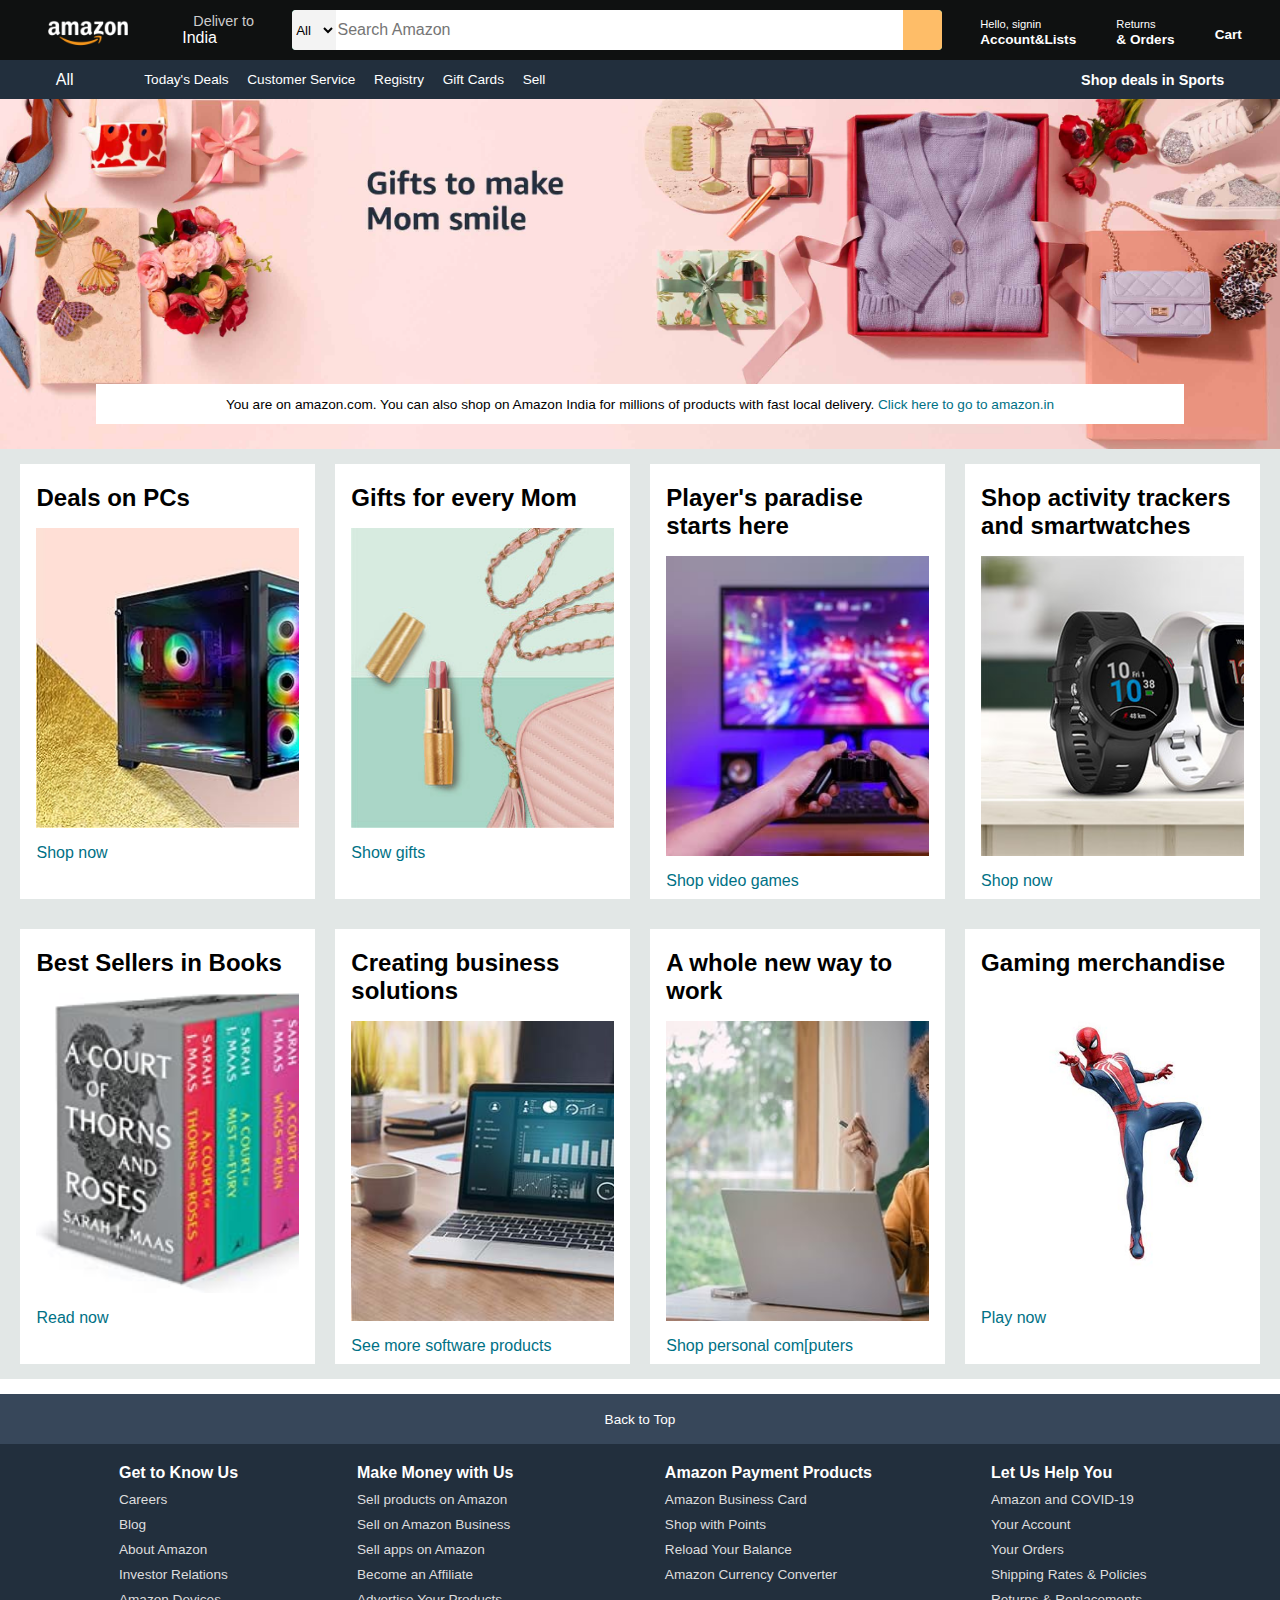
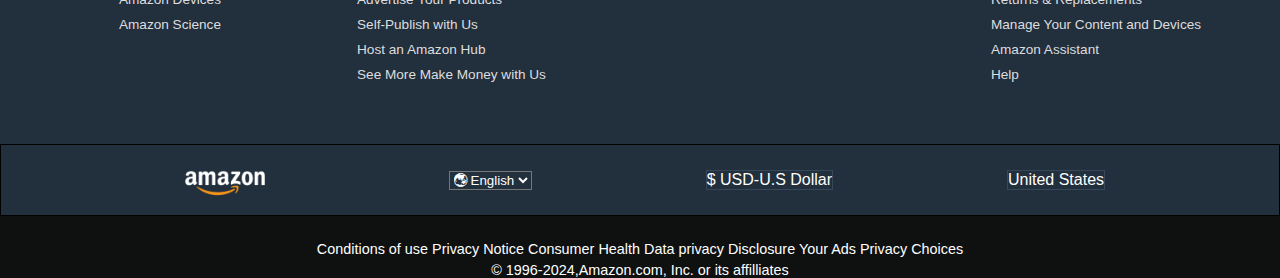
<file: index.html>
<!DOCTYPE html>
<html lang="en">
<head>
    <meta charset="UTF-8">
    <meta name="viewport" content="width=device-width, initial-scale=1.0">
    <link rel="stylesheet" href="https://cdnjs.cloudflare.com/ajax/libs/font-awesome/6.5.2/css/all.min.css" integrity="sha512-SnH5WK+bZxgPHs44uWIX+LLJAJ9/2PkPKZ5QiAj6Ta86w+fsb2TkcmfRyVX3pBnMFcV7oQPJkl9QevSCWr3W6A==" crossorigin="anonymous" referrerpolicy="no-referrer" />
    <link rel="stylesheet" href="style.css">
    <link rel="icon" href="amazon-icon.png">
    <title>Amazon</title>
</head>
<body>
    <header>
        <div class="navbar">
            <div class="nav-logo border">
                <div class="logo"></div>
            </div>

                <div class="nav-address border">
                    <p class="address-first">Deliver to</p>
                    <div class="address-icons">
                        <i class="fa-solid fa-location-dot"></i>
                        <p class="address-second">India</p>
                    </div>
                </div>

            <div class="nav-search">
                <select class="search-select">
                    <option>All</option>
                </select>
                <input placeholder="Search Amazon" class="search-input">
                <div class="search-icons">
                    <i class="fa-solid fa-magnifying-glass"></i>
                </div>
            </div>
            <div class="nav-signin border" >
                <p><span>Hello, signin</span></p>
                <p class="nav-second">Account&Lists</p>
            </div>
            <div class="nav-return border">
                <p><span>Returns</span></p>
                <p class="nav-second">& Orders</p>
            </div>
            <div class="nav-cart border">
                <i class="fa-solid fa-cart-shopping"></i>
                Cart
            </div>
        </div>
        <div class="panel">
            <div class="panelall">
                <i class="fa-solid fa-bars"></i>
            All
            </div>
            <div class="panel-ops">
                <p>Today's Deals</p>
                <p>Customer Service</p>
                <p>Registry</p>
                <p>Gift Cards</p>
                <p>Sell</p>
            </div>
            <div class="panel-deals">
                <p>Shop deals in Sports</p>
            </div>
        </div>
    </header>
    <div class="hero-section">
        <div class="hero-msg">
            <p>You are on amazon.com. You can also shop on Amazon India for millions of products with fast local delivery. <a>Click here to go to amazon.in</a></p>
        </div>
    </div>
    <section class="shop-section">
        <div class="box1 box">
            <div class="box-content">
                <h2>Deals on PCs</h2>
            <div class="box-img" style="background-image: url(box1.jpg);"></div>
            <p>Shop now</p>
            </div>
        </div>
        <div class="box2 box">
            <div class="box-content">
                <h2>Gifts for every Mom</h2>
            <div class="box-img" style="background-image: url(box2.jpg);"></div>
            <p>Show gifts</p>
            </div>
        </div>
        <div class="box3 box">
            <div class="box-content">
                <h2>Player's paradise starts here</h2>
            <div class="box-img" style="background-image: url(box3.jpg);"></div>
            <p>Shop video games</p>
            </div>
        </div>
        <div class="box4 box">
            <div class="box-content">
                <h2>Shop activity trackers and smartwatches</h2>
            <div class="box-img" style="background-image: url(box4.jpg);"></div>
            <p>Shop now</p>
            </div>
        </div>
        <div class="box5 box">
            <div class="box-content">
                <h2>Best Sellers in Books</h2>
            <div class="box-img" style="background-image: url(box5.jpg);"></div>
            <p>Read now</p>
            </div>
        </div>
        <div class="box6 box">
            <div class="box-content">
                <h2>Creating business solutions</h2>
            <div class="box-img" style="background-image: url(box6.jpg);"></div>
            <p>See more software products</p>
            </div>
        </div>
        <div class="box7 box">
            <div class="box-content">
                <h2>A whole new way to work</h2>
            <div class="box-img" style="background-image: url(box7.jpg);"></div>
            <p>Shop personal com[puters</p>
            </div>
        </div>
        <div class="box8 box">
            <div class="box-content">
                <h2>Gaming merchandise</h2>
            <div class="box-img" style="background-image: url(box8.jpg);"></div>
            <p>Play now</p>
            </div>
        </div>
    </section>
    <footer>
        <div class="footer-panel1">
            Back to Top
        </div>
        <div class="footer-panel2">
            <ul>
                <p>Get to Know Us</p>
                <a>Careers</a>
                <a>Blog</a>
                <a>About Amazon</a>
                <a>Investor Relations</a>
                <a>Amazon Devices</a>
                <a>Amazon Science</a>
            </ul>
            <ul>
                <p>Make Money with Us</p>
                <a>Sell products on Amazon</a>
                <a>Sell on Amazon Business</a>
                <a>Sell apps on Amazon</a>
                <a>Become an Affiliate</a>
                <a>Advertise Your Products</a>
                <a>Self-Publish with Us</a>
                <a>Host an Amazon Hub</a>
                <a>See More Make Money with Us</a>
            </ul>
            <ul>
                <p>Amazon Payment Products</p>
                <a>Amazon Business Card</a>
                <a>Shop with Points</a>
                <a>Reload Your Balance</a>
                <a>Amazon Currency Converter</a>
            </ul>
            <ul>
                <p>Let Us Help You</p>
                <a>Amazon and COVID-19</a>
                <a>Your Account</a>
                <a>Your Orders</a>
                <a>Shipping Rates & Policies</a>
                <a>Returns & Replacements</a>
                <a>Manage Your Content and Devices</a>
                <a>Amazon Assistant</a>
                <a>Help</a>
            </ul>
        </div>
        <div class="footer-panel3">
            <div class="logo"></div>
            <select class="language">
                <option>🌏︎ English</option>
                <option>Telugu</option>
                <option>Hindi</option>
            </select>
            <P>$ USD-U.S Dollar</P>
                <p>United States</p>
        </div>
        <div class="footer-panel4">
            <div class="pages">
                <a>Conditions of use</a>
                <a>Privacy Notice</a>
                <a>Consumer Health Data privacy Disclosure</a>
                <a>Your Ads Privacy Choices</a>
            </div>
            <div class="copyrights">
                <p>© 1996-2024,Amazon.com, Inc. or its affilliates</p>
            </div>
        </div>
    </footer>
</body>
</html>
</file>
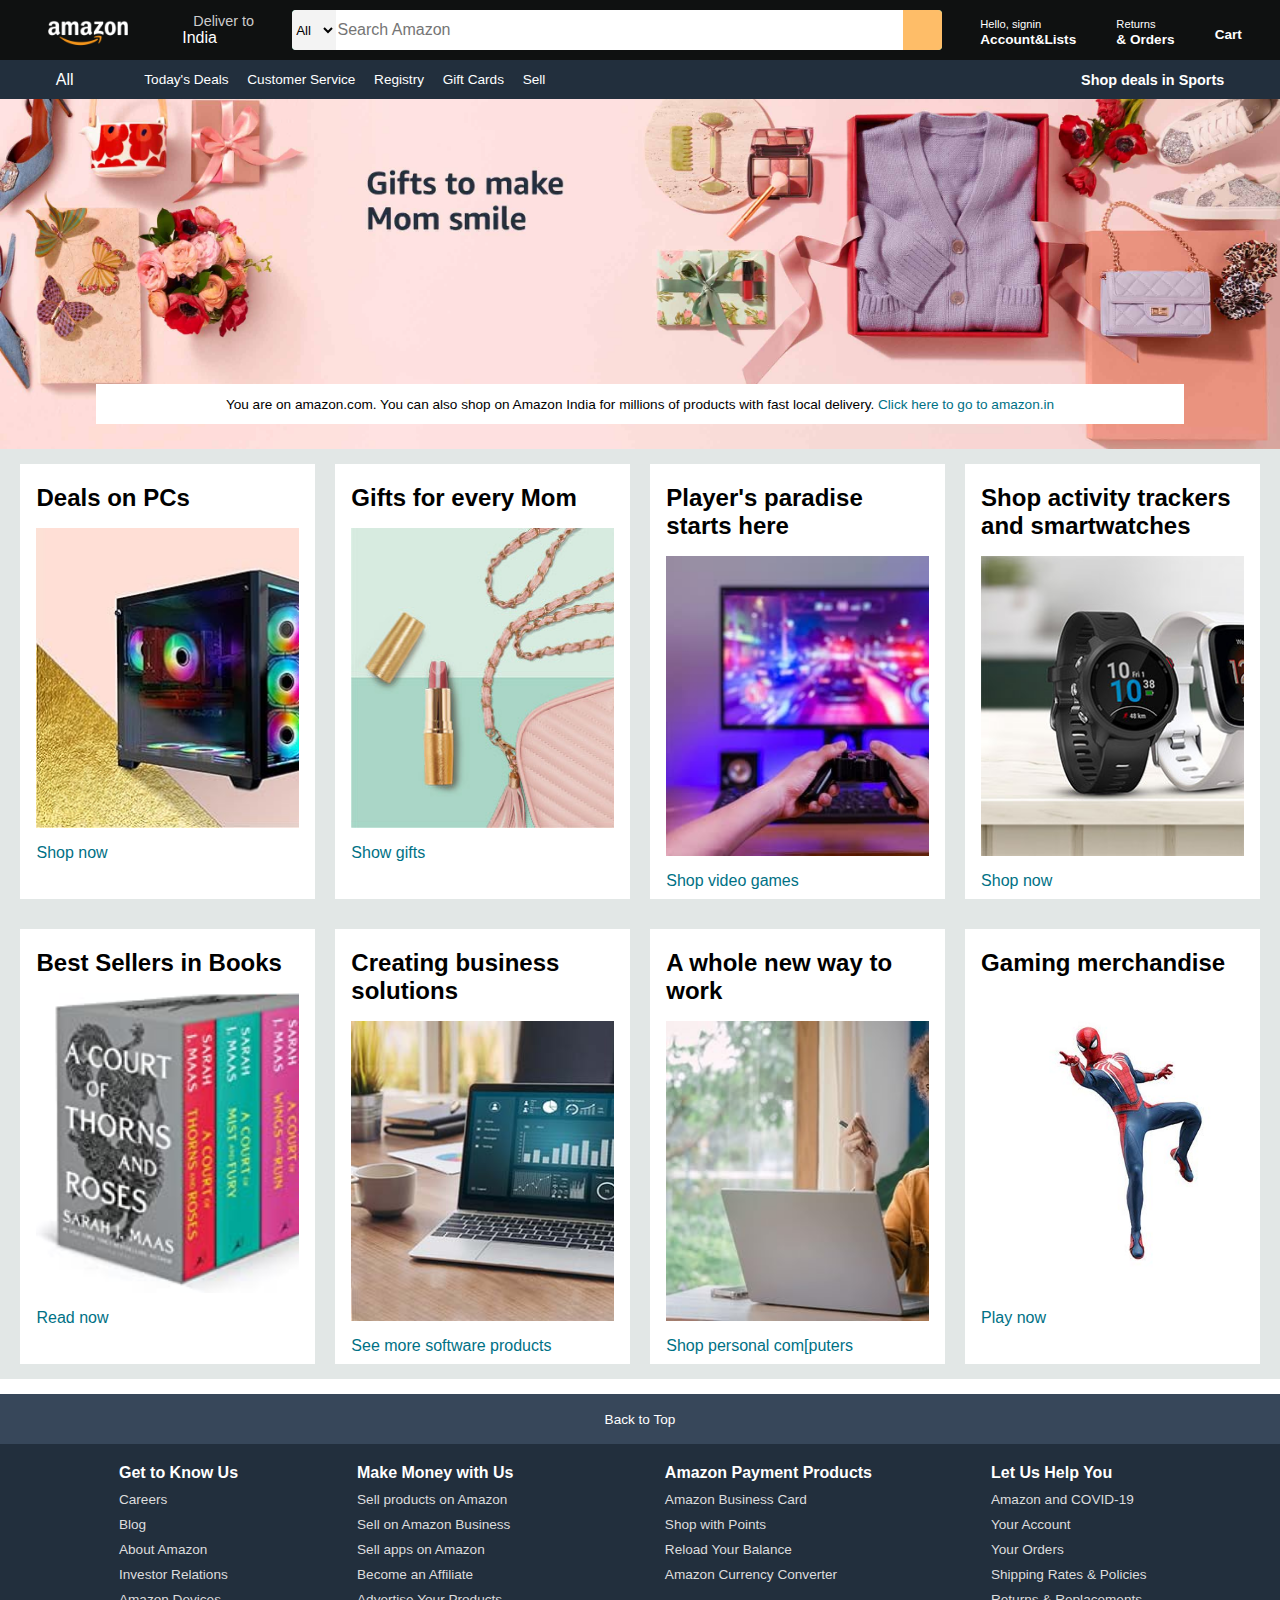
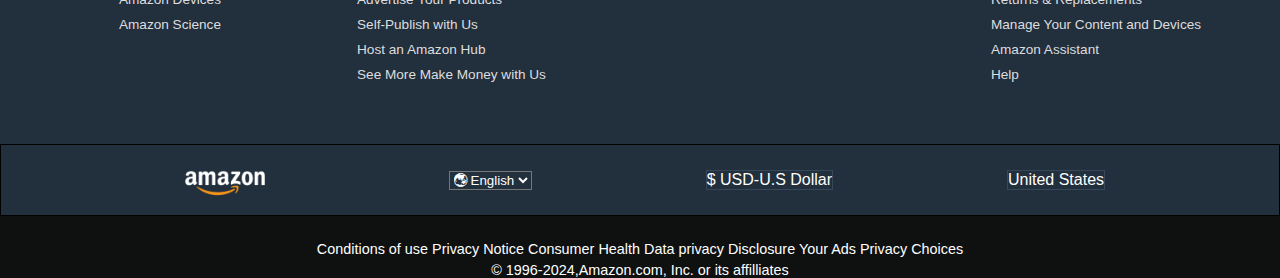
<file: amazon.html>
<!DOCTYPE html>
<html lang="en">
<head>
    <meta charset="UTF-8">
    <meta name="viewport" content="width=device-width, initial-scale=1.0">
    <link rel="stylesheet" href="https://cdnjs.cloudflare.com/ajax/libs/font-awesome/6.5.2/css/all.min.css" integrity="sha512-SnH5WK+bZxgPHs44uWIX+LLJAJ9/2PkPKZ5QiAj6Ta86w+fsb2TkcmfRyVX3pBnMFcV7oQPJkl9QevSCWr3W6A==" crossorigin="anonymous" referrerpolicy="no-referrer" />
    <link rel="stylesheet" href="style.css">
    <title>Amazon</title>
</head>
<body>
    <header>
        <div class="navbar">
            <div class="nav-logo border">
                <div class="logo"></div>
            </div>

                <div class="nav-address border">
                    <p class="address-first">Deliver to</p>
                    <div class="address-icons">
                        <i class="fa-solid fa-location-dot"></i>
                        <p class="address-second">India</p>
                    </div>
                </div>

            <div class="nav-search">
                <select class="search-select">
                    <option>All</option>
                </select>
                <input placeholder="Search Amazon" class="search-input">
                <div class="search-icons">
                    <i class="fa-solid fa-magnifying-glass"></i>
                </div>
            </div>
            <div class="nav-signin border" >
                <p><span>Hello, signin</span></p>
                <p class="nav-second">Account&Lists</p>
            </div>
            <div class="nav-return border">
                <p><span>Returns</span></p>
                <p class="nav-second">& Orders</p>
            </div>
            <div class="nav-cart border">
                <i class="fa-solid fa-cart-shopping"></i>
                Cart
            </div>
        </div>
        <div class="panel">
            <div class="panelall">
                <i class="fa-solid fa-bars"></i>
            All
            </div>
            <div class="panel-ops">
                <p>Today's Deals</p>
                <p>Customer Service</p>
                <p>Registry</p>
                <p>Gift Cards</p>
                <p>Sell</p>
            </div>
            <div class="panel-deals">
                <p>Shop deals in Sports</p>
            </div>
        </div>
    </header>
    <div class="hero-section">
        <div class="hero-msg">
            <p>You are on amazon.com. You can also shop on Amazon India for millions of products with fast local delivery. <a>Click here to go to amazon.in</a></p>
        </div>
    </div>
    <section class="shop-section">
        <div class="box1 box">
            <div class="box-content">
                <h2>Deals on PCs</h2>
            <div class="box-img" style="background-image: url(box1.jpg);"></div>
            <p>Shop now</p>
            </div>
        </div>
        <div class="box2 box">
            <div class="box-content">
                <h2>Gifts for every Mom</h2>
            <div class="box-img" style="background-image: url(box2.jpg);"></div>
            <p>Show gifts</p>
            </div>
        </div>
        <div class="box3 box">
            <div class="box-content">
                <h2>Player's paradise starts here</h2>
            <div class="box-img" style="background-image: url(box3.jpg);"></div>
            <p>Shop video games</p>
            </div>
        </div>
        <div class="box4 box">
            <div class="box-content">
                <h2>Shop activity trackers and smartwatches</h2>
            <div class="box-img" style="background-image: url(box4.jpg);"></div>
            <p>Shop now</p>
            </div>
        </div>
        <div class="box5 box">
            <div class="box-content">
                <h2>Best Sellers in Books</h2>
            <div class="box-img" style="background-image: url(box5.jpg);"></div>
            <p>Read now</p>
            </div>
        </div>
        <div class="box6 box">
            <div class="box-content">
                <h2>Creating business solutions</h2>
            <div class="box-img" style="background-image: url(box6.jpg);"></div>
            <p>See more software products</p>
            </div>
        </div>
        <div class="box7 box">
            <div class="box-content">
                <h2>A whole new way to work</h2>
            <div class="box-img" style="background-image: url(box7.jpg);"></div>
            <p>Shop personal com[puters</p>
            </div>
        </div>
        <div class="box8 box">
            <div class="box-content">
                <h2>Gaming merchandise</h2>
            <div class="box-img" style="background-image: url(box8.jpg);"></div>
            <p>Play now</p>
            </div>
        </div>
    </section>
    <footer>
        <div class="footer-panel1">
            Back to Top
        </div>
        <div class="footer-panel2">
            <ul>
                <p>Get to Know Us</p>
                <a>Careers</a>
                <a>Blog</a>
                <a>About Amazon</a>
                <a>Investor Relations</a>
                <a>Amazon Devices</a>
                <a>Amazon Science</a>
            </ul>
            <ul>
                <p>Make Money with Us</p>
                <a>Sell products on Amazon</a>
                <a>Sell on Amazon Business</a>
                <a>Sell apps on Amazon</a>
                <a>Become an Affiliate</a>
                <a>Advertise Your Products</a>
                <a>Self-Publish with Us</a>
                <a>Host an Amazon Hub</a>
                <a>See More Make Money with Us</a>
            </ul>
            <ul>
                <p>Amazon Payment Products</p>
                <a>Amazon Business Card</a>
                <a>Shop with Points</a>
                <a>Reload Your Balance</a>
                <a>Amazon Currency Converter</a>
            </ul>
            <ul>
                <p>Let Us Help You</p>
                <a>Amazon and COVID-19</a>
                <a>Your Account</a>
                <a>Your Orders</a>
                <a>Shipping Rates & Policies</a>
                <a>Returns & Replacements</a>
                <a>Manage Your Content and Devices</a>
                <a>Amazon Assistant</a>
                <a>Help</a>
            </ul>
        </div>
        <div class="footer-panel3">
            <div class="logo"></div>
            <select class="language">
                <option>🌏︎ English</option>
                <option>Telugu</option>
                <option>Hindi</option>
                <option>Maths</option>
                <option>Kanada</option>
            </select>
            <P>$ USD-U.S Dollar</P>
                <p>United States</p>
        </div>
        <div class="footer-panel4">
            <div class="pages">
                <a>Conditions of use</a>
                <a>Privacy Notice</a>
                <a>Consumer Health Data privacy Disclosure</a>
                <a>Your Ads Privacy Choices</a>
            </div>
            <div class="copyrights">
                <p>© 1996-2024,Amazon.com, Inc. or its affilliates</p>
            </div>
        </div>
    </footer>
</body>
</html>
</file>
<file: style.css>
*{
    margin: 0;
    font-family: Arial;
    border: border-box;
}
.navbar{
    height: 60px;
    background-color: #0F1111;
    color: white;
    display: flex;
    align-items: center;
    justify-content: space-evenly;
}


.nav-logo{
    height: 50px;
    width: 100px;
}

.logo{
    background-image: url("amazon_logo.png");
    background-size: cover;
    height: 50px;
    width: 100%;
}

.border{
    border: 2px solid transparent;
}

.border:hover{
    border: 2px solid white;
}

                                                    /** Box2 **/

.address-first{
    font-size: 0.9rem;
    color: #cccccc;
    margin-left: 15px;
}

.address-second{
    font-size: 1rem;
    margin-left: 4px;
}
.address-icons{
    display:flex;
    align-items:center;
}

                                                    /** Box 3**/
.nav-search{
    display: flex;
    justify-content: space-evenly;
    background-color: aquamarine;
    height: 40px;
    width: 650px;
    border-radius: 4px;
    border-top-left-radius:none ;
}
.nav-search:hover{
    border: 2px solid orange;
}
.search-select{
    background-color: #f3f3f3;
    width: 50px;
    align-items: center;
    border-top-left-radius:  4px;
    border-bottom-left-radius: 4px;
    border:none;
}
.search-input{
    width: 100%;
    font-size: 1rem;
    border: none;
}
.search-icons{
    width:45px;
    display: flex;
    justify-content: center;
    align-items: center;
    font-size: 1.3rem;
    background-color: #febd68;
    border-top-right-radius: 4px;
    border-bottom-right-radius: 4px;
    color: black;
}
                                                    /**Box 4**/
span{
    font-size: 0.7rem;
}
.nav-second{
    font-size: 0.85rem;
    font-weight: 700;
}
/**Box 6**/
.nav-cart i{
    font-size: 28px;
}
.nav-cart {
    font-size: 0.85rem;
    font-weight: 700;
}
                                                /**Panel**/
                                                /**Box1**/
.panel{
    background-color: #222f3d;
    height: 39px;
    display: flex;
    align-items: center;
    color: white;
    justify-content: space-evenly;
}
.panel-ops p{
    display: inline;
    margin-left: 15px;
}
.panel-ops{
    width:70%;
    font-size: 0.85rem; 
}
.panel-deals{
    font-size: 0.9rem;
    font-weight: 700;
}
                                                /**Hero Section**/
.hero-section{
    background-image: url("hero.jpg");
    background-size: cover;
    height: 350px;
    display:flex;
    align-items:flex-end;
    justify-content: center;
}
.hero-msg{
    background-color: white;
    color: black;
    height: 40px;
    width: 85%;
    display: flex;
    align-items: center;
    justify-content: center;
    font-size: 0.85rem;
    margin-bottom: 25px;
}
.hero-msg a{
    color: #007185;
}
                                                /**Box-section**/
.shop-section{
    display:flex;
    flex-wrap: wrap;
    justify-content: space-evenly;
    background-color: #e2e7e6;
}
.box{
    height: 400px;
    width: 23%;
    background-color: white;
    padding: 20px 0px 15px;
    margin-top: 15px;
    margin-bottom: 15px;
}
.box-img{
    height: 300px;
    background-size: cover;
    margin-top: 1rem;
    margin-bottom: 1rem;
}
.box-content{
    margin-left: 1rem;
    margin-right: 1rem;
}
.box-content p{
    color: #007185;
}
/**footer**/
footer{
    margin-top: 15px;
}
.footer-panel1{
    background-color: #37475a ;
    color:white;
    height: 50px;
    display: flex;
    justify-content: center;
    align-items: center;
    font-size: 0.85rem;
}
.footer-panel2{
    background-color: #222f3d;
    color: white;
    height: 300px;
    display: flex;
    justify-content: space-evenly;
}
ul{
    margin-top: 20px;
}
ul a{
    display: block;
    font-size: 0.85rem;
    margin-top: 10px;
    color:#dddddd;
}
ul p{
    font-weight: 700;
}
.footer-panel3{
    background-color: #222f3d;
    color:white;
    border: 0.5px solid black;
    height: 70px;
    display: flex;
    justify-content: space-evenly;
    align-items: center;
}
.logo{
    background-image: url("amazon_logo.png");
    background-size: cover;
    height: 50px;
    width: 100px;
    }
.language{
    background-color: #222f3d;
    color: white;
}
.footer-panel3 p{
    border: 1.5px solid #37475a ;
}
.footer-panel4{
    background-color: #0F1111;
    color: white;
    /*display: flex;
    justify-content: center;
    align-items: center;
    height: 100px;*/
}
.pages{
    font-size: 0.9rem;
    text-align: center;
    padding-top: 25px ;
}
.copyrights{
    font-size: 0.9rem;
    text-align: center;
    padding-top: 5px;
}
</file>
